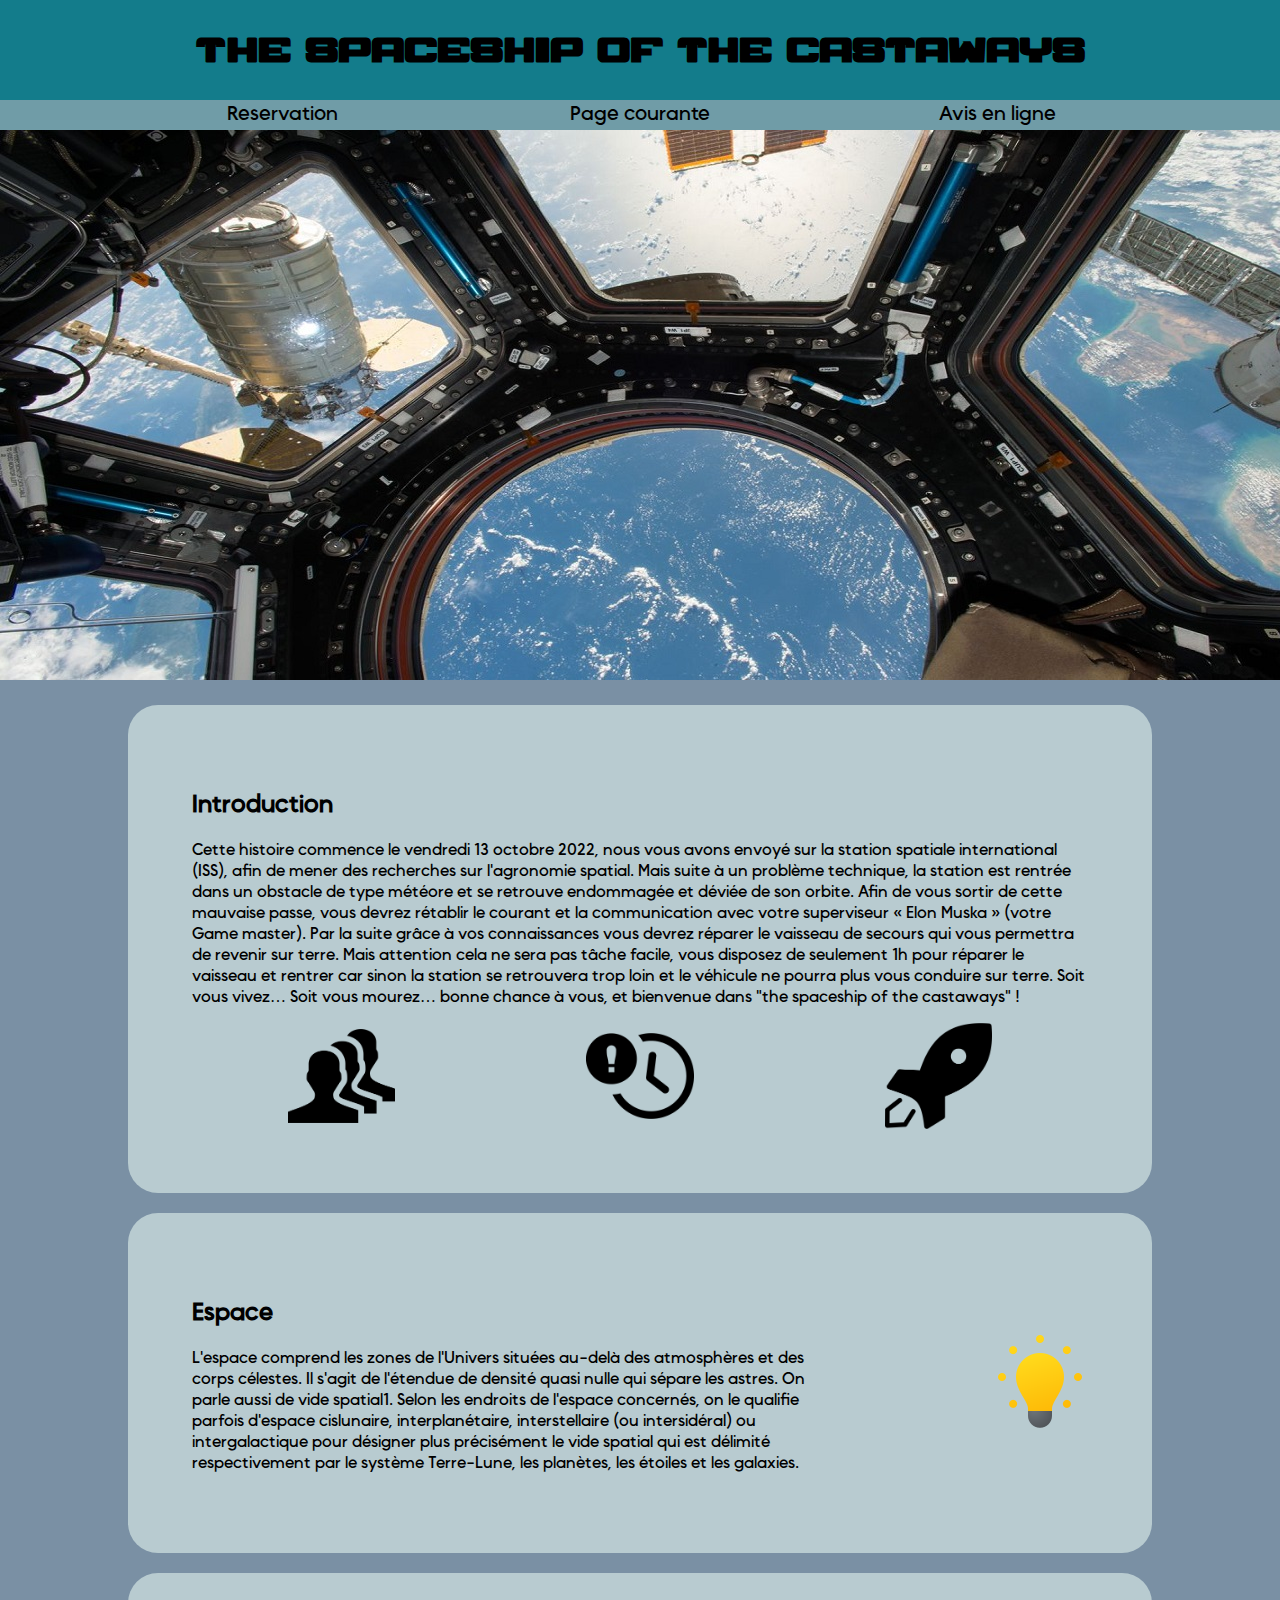
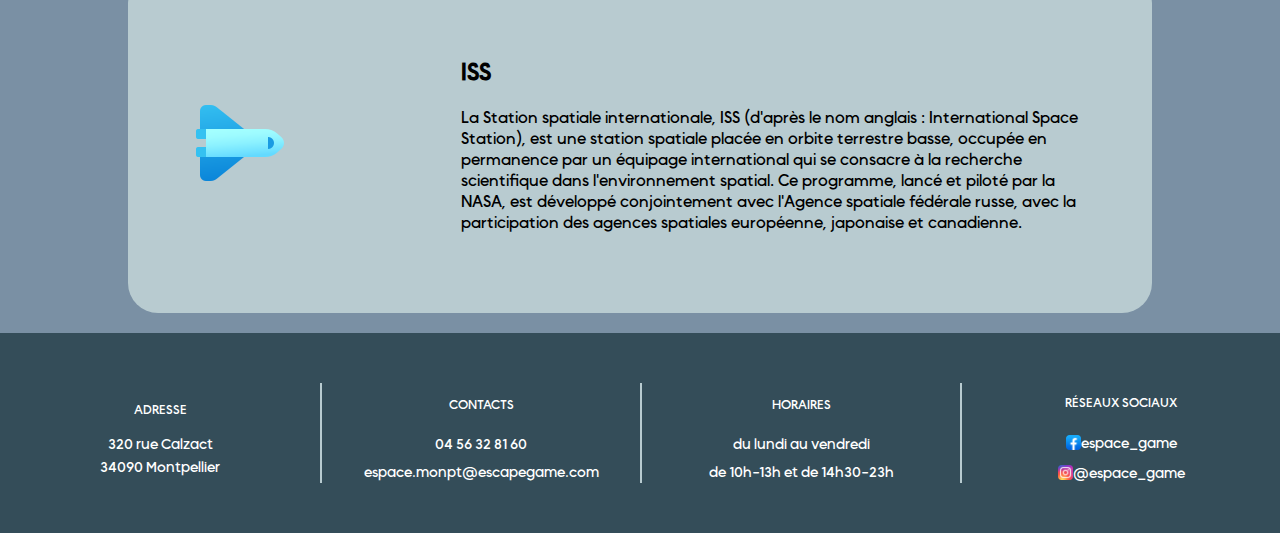
<file: index.html>
<!DOCTYPE html>
<html lang="fr">
<!--
Nom et prenoms des réalisateurs:
  Bavoilot Léanne
  Maylin Enzo
  Soulard Leny
  Jost Victor
  Vachalde Rémi
-->
<head>
  <!-- Obligatoire:-->
  <link rel="stylesheet" type="text/css" href="styles.css">
  <meta charset="UTF-8">
  <title>The SpaceShip Of the Castaways</title>
</head>
<body>
  <div id="hp"></div> <!-- Balise pour retourner en haut de la page-->
  <header>
    <div id="placeLogo">
      <h1 id="titrePrinc">The Spaceship of the Castaways</h1>
    </div>
    <nav>
      <div class="test">
        <a href="#pp" class="title">Reservation</a>
      </div>
      <div>
        <a href="" class="title">Page courante</a>
        <div class="submenu">
          <div><a href="#hp">Haut de page</a></div>
					<div><a href="#article3images">Introduction</a></div>
					<div><a href="#Espace">Espace</a></div>
					<div><a href="#ISS">ISS</a></div>
          <div><a href="#pp">Contact</a></div>
				</div>
      </div>
      <div class="test">
        <a href="https://s.42l.fr/projetsDev-portfolio" class="title">Avis en ligne</a>
      </div>
    </nav>
  </header>

  <main>
    <img id="imgiss" src="./images/ISSe.jpg" alt="Image ISS">
    <div class="article" id="article3images">      <div>
        <h2>Introduction</h2>
        <p>Cette histoire commence le vendredi 13 octobre 2022, nous vous avons envoyé sur la station spatiale
          international (ISS), afin de mener des recherches sur l'agronomie spatial. Mais suite à un problème technique,
          la station est rentrée dans un obstacle de type météore et se retrouve endommagée et déviée de son orbite.
          Afin de vous sortir de cette mauvaise passe, vous devrez rétablir le courant et la communication avec votre
          superviseur « Elon Muska » (votre Game master). Par la suite grâce à vos connaissances vous devrez réparer le
          vaisseau de secours qui vous permettra de revenir sur terre. Mais attention cela ne sera pas tâche facile,
          vous disposez de seulement 1h pour réparer le vaisseau et rentrer car sinon la station se retrouvera trop loin
          et le véhicule ne pourra plus vous conduire sur terre. Soit vous vivez… Soit vous mourez… bonne chance à vous,
          et bienvenue dans "the spaceship of the castaways" !</p>
      </div>
      <div id="les3images">
        <img class="sablier" src="./icones/joueurs.png" alt="joueurs">
        <img class="sablier" src="./icones/time!.png" alt="time">
        <img class="sablier" src="./icones/fusee.png" alt="fusee">
      </div>
    </div>

    <div class="article" id="Espace">
      <div>
        <h2>Espace</h2>
        <p>L'espace comprend les zones de l'Univers situées au-delà des atmosphères et des corps célestes. Il s'agit de
          l'étendue de densité quasi nulle qui sépare les astres. On parle aussi de vide spatial1. Selon les endroits de
          l'espace concernés, on le qualifie parfois d'espace cislunaire, interplanétaire, interstellaire (ou
          intersidéral) ou intergalactique pour désigner plus précisément le vide spatial qui est délimité
          respectivement par le système Terre-Lune, les planètes, les étoiles et les galaxies.</p>
      </div>
      <img id="ampoule" src="./icones/ampoule.png" alt="ampoule">
    </div>

    <div class="article" id="ISS">
      <img id="navette" src="./icones/navette.png" alt="navette">
      <div>
        <h2>ISS</h2>
        <p>La Station spatiale internationale, ISS (d'après le nom anglais : International Space Station), est une station spatiale placée en orbite terrestre basse, occupée en
          permanence par un équipage international qui se consacre à la recherche scientifique dans l'environnement
          spatial. Ce programme, lancé et piloté par la NASA, est développé conjointement avec l'Agence spatiale
          fédérale russe, avec la participation des agences spatiales européenne, japonaise et canadienne.</p>
      </div>
    </div>

  </main>

<footer>

  <div class="foot" id="pp">
    <div id="border">
      <h4>ADRESSE</h4>
      <p class="marge"> 320 rue Calzact </p>
      <p class="marge"> 34090 Montpellier </p>
    </div>
  </div>
  <div class="foot">
    <div class="border">
      <h4>CONTACTS </h4>
      <p class="marge"> 04 56 32 81 60 </p>
      <p class="marge">espace.monpt@escapegame.com</p>
    </div>
  </div>
  <div class="foot">
    <div class="border">
      <h4>HORAIRES</h4>
      <p class="marge"> du lundi au vendredi </p>
      <p class="marge">de 10h-13h et de 14h30-23h </p>
    </div>
  </div>
  <div class="foot">
    <div class="border">
      <h4>RÉSEAUX SOCIAUX </h4>
      <div>
        <img id="facebook" src="images/facebook-app-icon.png" alt="Facebook image">
        <p> espace_game </p>
      </div>
      <div>
        <img id="insta" src="images/insta.png" alt="Insta image">
        <p> @espace_game </p>
      </div>
    </div>
  </div>
</footer>
</body>
  
</html>
</file>
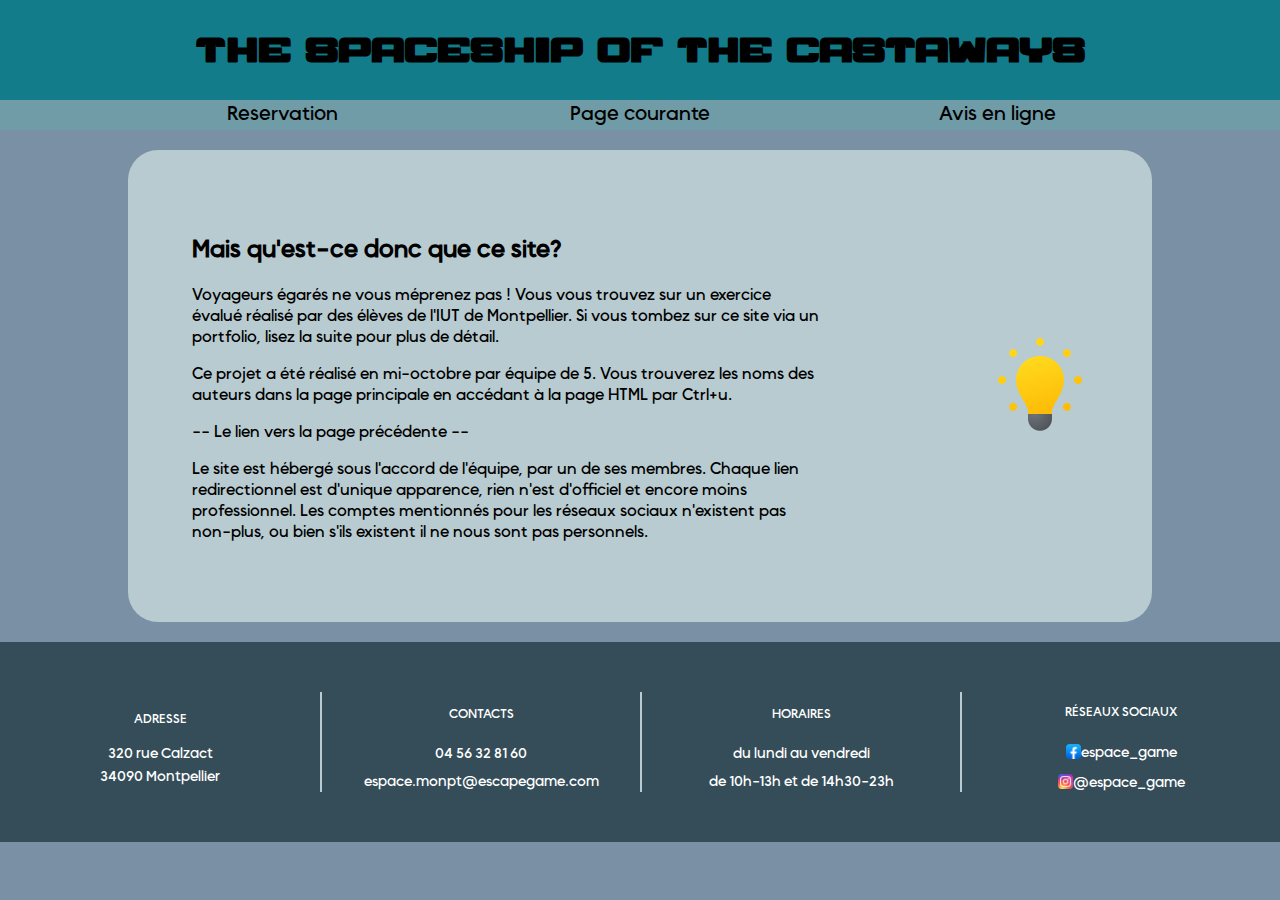
<file: contact.html>
<!DOCTYPE html>
<html lang="fr">
    <head>
        <title>The Spaceship Of the Castaways - Contact</title>
        <meta charset="UTF-8">
        <link rel="stylesheet" type="text/css" href="styles.css">
    </head>
    <body>
        <div id="hp"></div> <!-- Balise pour retourner en haut de la page-->
        <header>
            <div id="placeLogo">
            <h1 id="titrePrinc">The Spaceship of the Castaways</h1>
            </div>
            <nav>
            <div class="test">
                <a href="#pp" class="title">Reservation</a>
            </div>
            <div>
                <a href="" class="title">Page courante</a>
                <div class="submenu">
                <div><a href="#hp">Haut de page</a></div>
                            <div><a href="#article3images">Introduction</a></div>
                            <div><a href="#Espace">Espace</a></div>
                            <div><a href="#ISS">ISS</a></div>
                <div><a href="#pp">Contact</a></div>
                        </div>
            </div>
            <div class="test">
                <a href="https://s.42l.fr/projetsDev-portfolio" class="title">Avis en ligne</a>
            </div>
            </nav>
        </header>
        <div class="article" id="Espace">
            <div>
                <h2>Mais qu'est-ce donc que ce site?</h2>
                <p>
                    Voyageurs égarés ne vous méprenez pas ! Vous vous trouvez sur un exercice évalué réalisé par des élèves de l'IUT de Montpellier.</var>
                    Si vous tombez sur ce site via un portfolio, lisez la suite pour plus de détail. 
                </p>
                <p> Ce projet a été réalisé en mi-octobre par 
                    équipe de 5. Vous trouverez les noms des auteurs dans la page principale en accédant à la page HTML par Ctrl+u.
                </p>
                <a href="index.html">-- Le lien vers la page précédente --</a>
                <p>
                    Le site est hébergé sous l'accord de l'équipe, par un de ses membres.
                    Chaque lien redirectionnel est d'unique apparence, rien n'est d'officiel et encore moins professionnel. Les comptes
                    mentionnés pour les réseaux sociaux n'existent pas non-plus, ou bien s'ils existent il ne nous sont pas personnels.
                </p>
            </div>
            <img id="ampoule" src="./icones/ampoule.png" alt="ampoule">
        </div>
        <footer>

            <div class="foot" id="pp">
              <div id="border">
                <h4>ADRESSE</h4>
                <p class="marge"> 320 rue Calzact </p>
                <p class="marge"> 34090 Montpellier </p>
              </div>
            </div>
            <div class="foot">
              <div class="border">
                <h4>CONTACTS </h4>
                <p class="marge"> 04 56 32 81 60 </p>
                <p class="marge">espace.monpt@escapegame.com</p>
              </div>
            </div>
            <div class="foot">
              <div class="border">
                <h4>HORAIRES</h4>
                <p class="marge"> du lundi au vendredi </p>
                <p class="marge">de 10h-13h et de 14h30-23h </p>
              </div>
            </div>
            <div class="foot">
              <div class="border">
                <h4>RÉSEAUX SOCIAUX </h4>
                <div>
                  <img id="facebook" src="images/facebook-app-icon.png" alt="Facebook image">
                  <p> espace_game </p>
                </div>
                <div>
                  <img id="insta" src="images/insta.png" alt="Insta image">
                  <p> @espace_game </p>
                </div>
              </div>
            </div>
          </footer>
    </body>
</html>
</file>
<file: styles.css>
/* Importation de deux polices d'écriture*/
@font-face{
  font-family: 'okine';
  src: url("fonts/MADEOkineSansPERSONALUSE-Regular.otf");
  
}
@font-face{
  font-family: 'SPACE';
  src: url("fonts/SPACE.ttf");
}




/* Autres paramètres */

body {
  background-color:#7A90A4;
  margin:0px;
  font-family: 'okine';
}

/* Fin autres paramètres */

/* TITRE */

#placeLogo {
  display: flex;
  align-items: center;
  justify-content: center;
}

#titrePrinc {
  margin: 0px;
  text-align: center;
  font-style: bold;
  font-family: 'SPACE';
}
/* Fin titre */

/* nav */

nav {
  display: flex;
  justify-content: space-around;
  align-items: stretch;
  background-color: #709CA7;
  height: 30px;

  
}
a{
  text-decoration:none;
  color: black;
}

header > div {
  height: 100px;
  background-color: #137C8B;
  }

nav> div .submenu{
	position:absolute;
  top:130px;
	background-color: #7A90A4;
	display: none;
  
}

.submenu > div {
  display: flex;
  justify-content: center;
  padding-top: 10px;
  padding-bottom: 10px;
}

a:hover {
  color: #344D59;
}
.submenu > div:hover {
  background-color: #B8CBD0;
}

nav > div:hover .submenu{
	display: block;
}

.title {
  padding-left: 5px;
  padding-right: 5px;
  font-size: 20px;

}

header img {
  margin: auto;
}

 header {
  position: sticky;
  top: 0px;

}

nav div {
  width: 150px;
  
}
nav > div{
  
  text-align: center;
}
.test{
  flex-grow: 0.5;
}


/* fin nav */

/* articles */

div.article{
  width: 70%;/*largeur*/
  padding:5%;/*décoller du bord*/
  background-color: #B8CBD0;
  margin: 20px auto;/*centrer + espacer*/
  display:flex;
  align-items:center;
  border-radius:30px;
}

#article3images{
  display:block;
}

div.article>div{
  width:70%;
}

#article3images>div{
  width:100%;
}

#ampoule{
  margin-left:auto;
  margin-right:0px;
}

#navette{
  margin-left:0px;
  margin-right:auto;
  
}

div.article img.sablier{
  margin: auto;
  max-height:10%;
  max-width:12%;
}

#les3images{
  display: flex;
}

/* Fin articles */

/* debut footer */

#insta, #facebook {
  width : 15px;
  height: 15px;
}
footer {
  display: flex;
  flex-direction: row;
  justify-content: space-around;
  background-color: #344D59;
  font-family: 'okine', sans-serif;
  color: white;
  font-size: 100%;
}

h4{
  font-size: 80%;
  font-weight: 500;
}

.foot h5{
  font-weight: 500;
}

.foot {
  height: 200px;
  width: 100%;
  text-align: center;
  display:flex;
  flex-direction: column;
  justify-content: center;
}

.marge{
  margin: 5px 0px;
}

.border{
  display: flex;
  flex-direction: column;
  justify-content: center;
  align-items: center;
  border-left: 2px solid #B8CBD0;
  height: 50%;
}

#pp > .border{
  border: none;
}

footer p{
  font-size: 90%;
}

.foot > .border > div{
  height:30px;
  display: flex;
  justify-content: center;
  align-items: center;
}

/* fin footer */



/*Regle responsive pour que le texte du footer diminue lorsque la fenetre est inferieur a 950px*/
@media screen and (max-width:950px){
  
footer div p {
  font-size: 70%;
}

}
</file>
